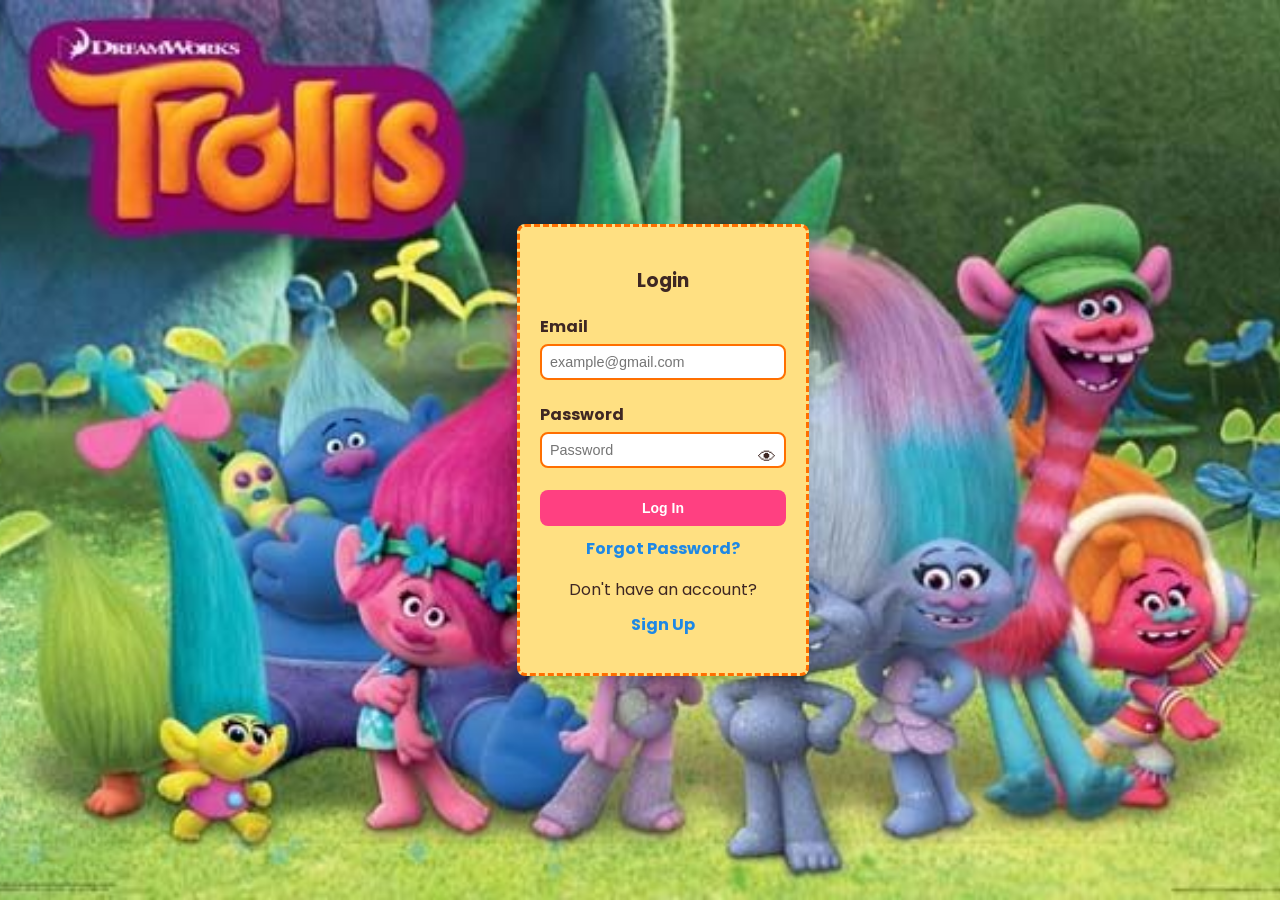
<file: public/index.html>
<!DOCTYPE html>
<html lang="en">
<head>
    <meta charset="UTF-8">
    <meta name="viewport" content="width=device-width, initial-scale=1">
    <link rel="stylesheet" href="css/loginform.css">
    <link href="https://fonts.googleapis.com/css2?family=Poppins:wght@300;500;600&display=swap" rel="stylesheet">
    <title>Login - Troll Mech</title>
    <style>
        .error-message {
            color: red;
            font-size: 0.9em;
            margin-top: 5px;
            margin-bottom: 10px; /* Space between error message and next input or button */
        }
        .password-toggle {
            position: relative;
        }
        .password-toggle-icon {
            position: absolute;
            top: 50%;
            right: 10px;
            transform: translateY(-50%);
            cursor: pointer;
            font-size: 18px;
        }
        .password-strength {
            font-size: 0.9em;
            color: #ff4081;
            margin-top: 5px;
        }
    </style>
</head>
<body>
    <div class="background">
        <div class="shape"></div>
        <div class="shape"></div>
        <form id="loginForm" action="/login" method="post" class="form-container">
            <h3>Login</h3>

            <label for="email">Email</label>
            <input type="email" placeholder="example@gmail.com" id="email" name="email">
            <div id="emailError" class="error-message"></div>

            <label for="password">Password</label>
            <div class="password-toggle">
                <input type="password" placeholder="Password" id="password" name="password">
                <span id="togglePassword" class="password-toggle-icon">👁</span>
            </div>
            <div id="passwordError" class="error-message"></div>

            <div id="passwordStrength" class="password-strength"></div>

            <button type="submit">Log In</button>
            <div id="formError" class="error-message"></div>

            <div class="footer">
                <a href="forgot-password.html">Forgot Password?</a>
                <p>Don't have an account? <a href="signup.html">Sign Up</a></p>
            </div>
        </form>
    </div>

    <script src = "js/login.js"></script>
</body>
</html>
</file>
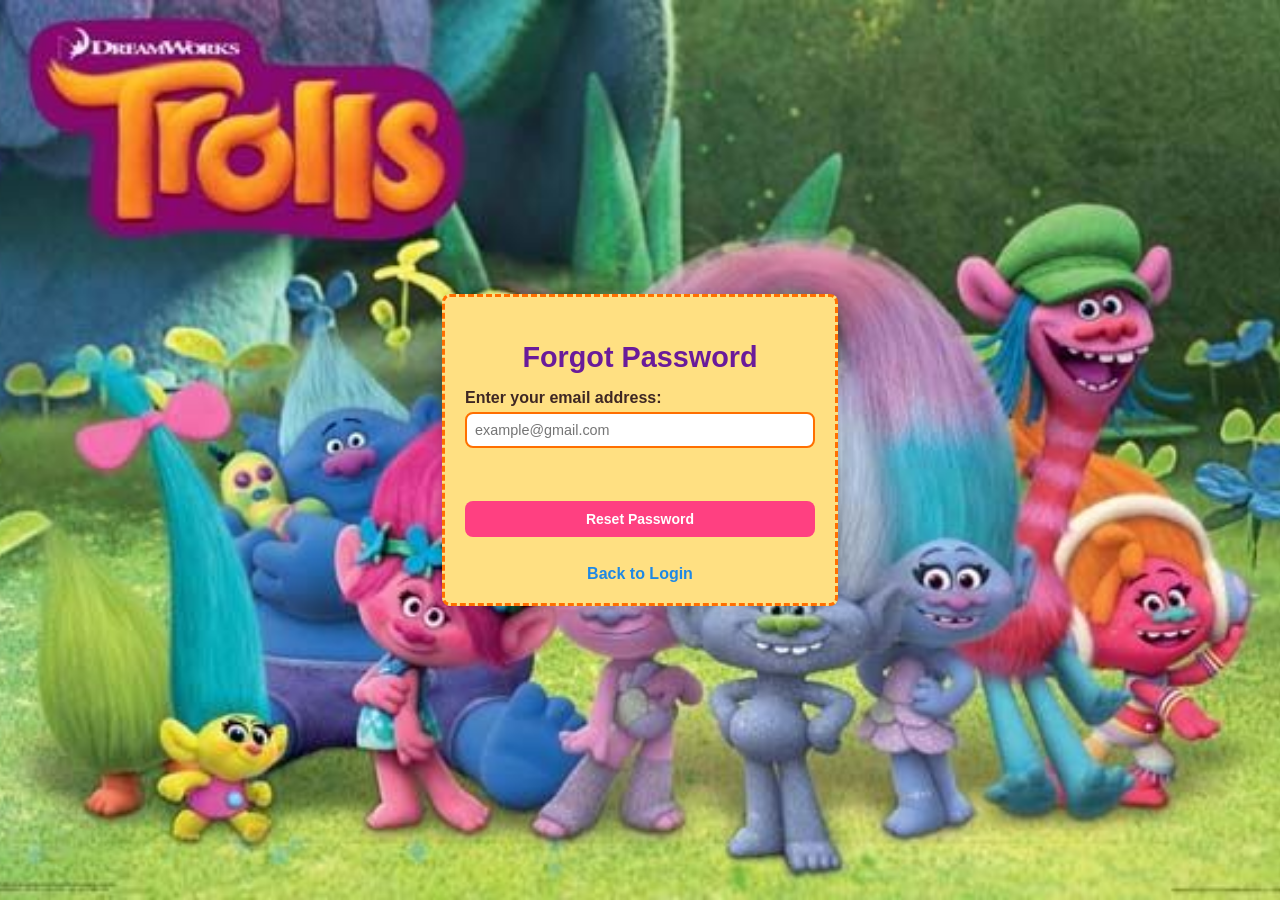
<file: public/forgot-password.html>
<!DOCTYPE html>
<html lang="en">
<head>
    <meta charset="UTF-8">
    <meta name="viewport" content="width=device-width, initial-scale=1">
    <link rel="stylesheet" href="css/loginform.css">
    <title>Forgot Password - Troll Merch</title>
</head>
<body>
    <form action="/forgot-password" method="post" class="form-container">
        <h2>Forgot Password</h2>
        <label for="email">Enter your email address:</label>
        <input type="email" id="email" name="email" placeholder="example@gmail.com">
        <div id="emailError" class="error-message"></div> <!-- Error message container -->

        <br><br>
        <button type="submit">Reset Password</button><br><br>
        <a href="index.html">Back to Login</a>
    </form>

    <script src = "js/forgot-password.js"></script>
</body>
</html>
</file>
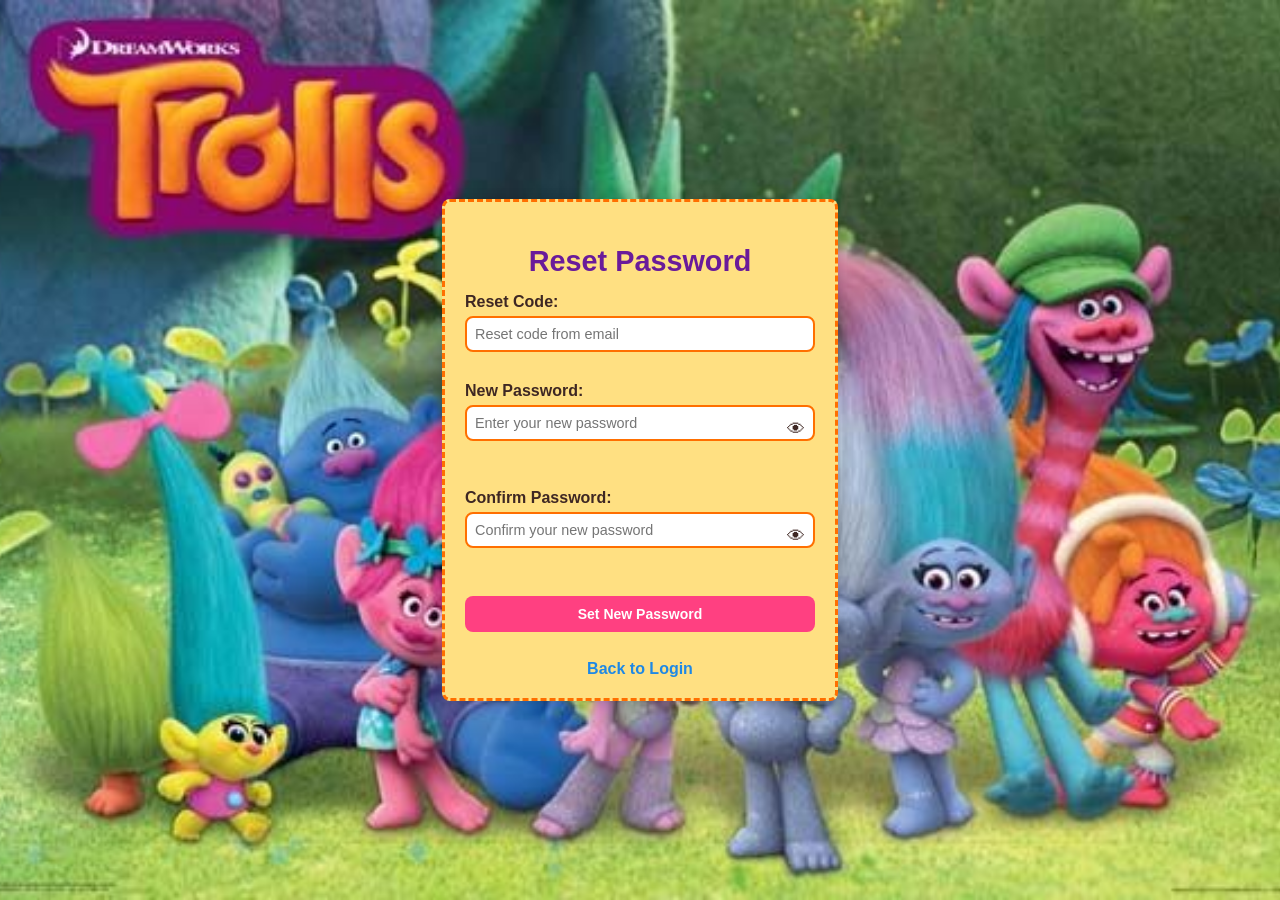
<file: public/reset-password.html>
<!DOCTYPE html>
<html lang="en">
<head>
    <meta charset="UTF-8">
    <meta name="viewport" content="width=device-width, initial-scale=1.0">
    <link rel="stylesheet" href="css/loginform.css">
    <title>Reset Password - Troll Merch</title>
</head>
<body>
    <form action="/reset-password" method="post" class="form-container">
        <h2>Reset Password</h2>

        <!-- Reset Key Field -->
        <label for="resetKey">Reset Code:</label>
        <input type="text" id="resetKey" name="resetKey" placeholder="Reset code from email">
        <span class="error" id="resetKeyError"></span>
        <br><br>

        <!-- New Password Field -->
        <label for="newPassword">New Password:</label>
        <div class="password-toggle">
            <input type="password" id="newPassword" name="newPassword" placeholder="Enter your new password">
            <span id="togglePassword" class="password-toggle-icon">👁</span>
        </div>
        <span class="error" id="newPasswordError"></span>
        <div id="passwordStrength"></div>
        <br><br>

        <!-- Confirm Password Field -->
        <label for="confirmPassword">Confirm Password:</label>
        <div class="password-toggle">
            <input type="password" id="confirmPassword" name="confirmPassword" placeholder="Confirm your new password">
            <span id="toggleConfirmPassword" class="password-toggle-icon">👁</span>
        </div>
        <span class="error" id="confirmPasswordError"></span>
        <br><br>

        <!-- Submit Button -->
        <button type="submit">Set New Password</button><br><br>
        <a href="index.html">Back to Login</a>
    </form>

    <script src="js/reset-password.js"></script>
</body>
</html>
</file>
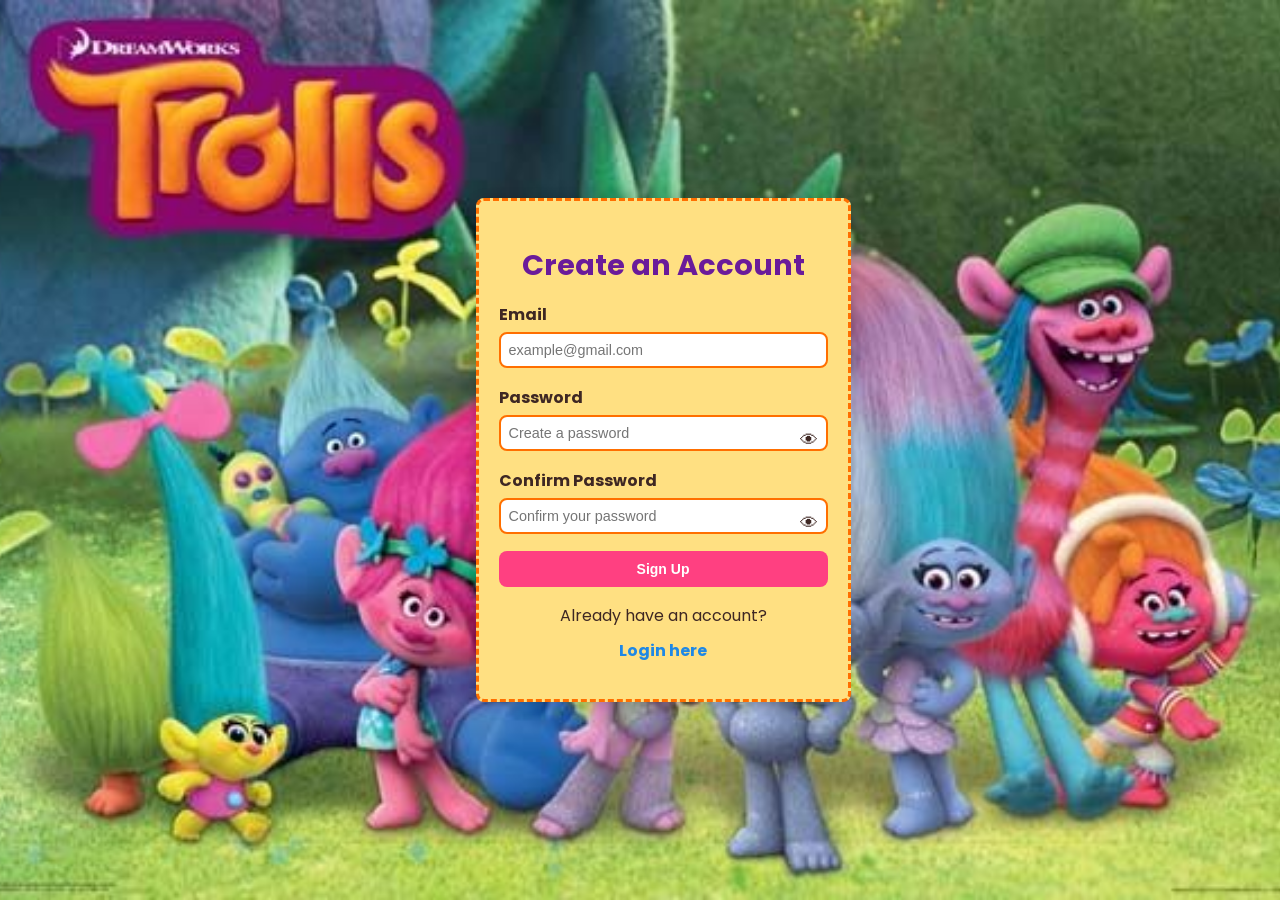
<file: public/signup.html>
<!DOCTYPE html>
<html lang="en">
<head>
    <meta charset="UTF-8">
    <meta name="viewport" content="width=device-width, initial-scale=1">
    <link rel="stylesheet" href="css/loginform.css">
    <link href="https://fonts.googleapis.com/css2?family=Poppins:wght@300;500;600&display=swap" rel="stylesheet">
    <title>Sign Up - Troll Merch</title>
</head>
<body>
    <div class="form-container">
        <form id="signupForm" action="/signup" method="post">
            <h2>Create an Account</h2>
            
            <!-- Email Input -->
            <label for="email">Email</label>
            <input type="email" id="email" name="email" placeholder="example@gmail.com">
            <div id="emailError" class="error-message"></div>

            <!-- Password Input -->
            <label for="password">Password</label>
            <div class="password-toggle">
                <input type="password" id="password" name="password" placeholder="Create a password">
                <span id="togglePassword" class="password-toggle-icon">👁</span>
            </div>
            <div id="passwordError" class="error-message"></div>
            <div id="passwordStrength"></div>

            <!-- Confirm Password Input -->
            <label for="confirmPassword">Confirm Password</label>
            <div class="password-toggle">
                <input type="password" id="confirmPassword" name="confirmPassword" placeholder="Confirm your password">
                <span id="toggleConfirmPassword" class="password-toggle-icon">👁</span>
            </div>
            <div id="confirmPasswordError" class="error-message"></div>

            <!-- Submit Button -->
            <button type="submit">Sign Up</button>

            <!-- Footer Links -->
            <div class="footer">
                <p>Already have an account? <a href="index.html">Login here</a></p>
            </div>
        </form>
    </div>

    <script src = "js/signup.js"></script>
</body>
</html>
</file>
<file: public/css/loginform.css>
/* Base styles for the body */
:root {
    --primary-color: #ff4081;
    --secondary-color: #6a1b9a;
    --highlight-color: #ffe082;
    --error-color: #d32f2f;
    --text-color: #3e2723;
    --background-color: #ffffff;
    --input-border-color: #ff6f00;
    --input-focus-color: #d32f2f;
    --button-hover-color: #c51162;
    --box-shadow: 0 4px 15px rgba(0, 0, 0, 0.2);
    --border-radius: 8px;
  }
  
  body {
    font-family: 'Poppins', sans-serif;
    background-image: url('Trolls.jpg');
    background-size: cover;
    background-position: center;
    color: var(--text-color);
    margin: 0;
    padding: 0;
    display: flex;
    justify-content: center;
    align-items: center;
    height: 100vh;
    position: relative;
    overflow: hidden;
    text-align: center; /* Center all text except labels and placeholders */
  }
  
  body::before {
    content: '';
    position: absolute;
    top: 0;
    left: 0;
    right: 0;
    bottom: 0;
    background-color: rgba(255, 255, 255, 0); /* No blur */
    z-index: 1;
  }
  
  form {
    background-color: var(--highlight-color);
    padding: 20px; /* Reduced padding */
    border-radius: var(--border-radius); /* Slightly smaller border radius */
    box-shadow: var(--box-shadow); /* Slightly less shadow */
    width: 100%;
    max-width: 350px; /* Smaller width */
    border: 3px dashed var(--input-border-color);
    position: relative;
    z-index: 2;
    animation: fadeIn 0.5s ease-in-out;
  }
  
  h2 {
    margin-bottom: 15px; /* Reduced margin */
    color: var(--secondary-color);
    font-size: 1.8em; /* Smaller font size */
    animation: slideInUp 0.5s ease-in-out;
  }
  
  label {
    font-weight: bold;
    margin-bottom: 5px;
    display: block;
    font-size: 1em; /* Slightly smaller font size */
    text-align: left; /* Align labels to the left */
  }
  
  input {
    width: calc(100% - 20px);
    padding: 8px; /* Reduced padding */
    margin-bottom: 12px; /* Reduced margin */
    border: 2px solid var(--input-border-color);
    border-radius: var(--border-radius);
    transition: border-color 0.3s, background-color 0.3s;
    font-size: 0.9em; /* Smaller font size */
    animation: fadeIn 0.5s ease-in-out;
    text-align: left; /* Align input text to the left */
  }
  
  input::placeholder {
    text-align: left; /* Align placeholder text to the left */
  }
  
  input:focus {
    border-color: var(--input-focus-color);
    background-color: #ffe0b2;
    outline: none;
  }
  
  button {
    padding: 10px; /* Reduced padding */
    background-color: var(--primary-color);
    color: white;
    border: none;
    border-radius: var(--border-radius);
    cursor: pointer;
    font-size: 14px; /* Smaller font size */
    transition: background-color 0.3s, transform 0.2s;
    font-weight: bold;
    width: 100%;
    justify-content: center;
    align-items: center;
    animation: fadeIn 0.7s ease-in-out;
  }
  
  button:hover {
    background-color: var(--button-hover-color);
    transform: translateY(-2px);
  }
  
  button:active {
    transform: translateY(0);
  }
  
  a {
    display: block;
    margin-top: 10px; /* Reduced margin */
    color: #1e88e5;
    text-align: center;
    text-decoration: none;
    font-weight: bold;
    animation: fadeIn 1s ease-in-out;
  }
  
  a:hover {
    text-decoration: underline;
  }
  
  .error {
    color: var(--error-color);
    font-size: 0.9em;
    margin-top: -8px; /* Reduced margin */
    margin-bottom: 8px; /* Reduced margin */
    animation: fadeIn 1s ease-in-out;
  }
  
  .error-message {
    color: var(--error-color);
    font-size: 0.9em;
    margin-top: 5px;
    animation: fadeIn 0.5s ease-in-out;
    text-align: center; /* Keep error messages centered */
  }
  
  .password-toggle {
    position: relative;
  }
  
  .password-toggle-icon {
    position: absolute;
    top: 50%;
    right: 10px;
    transform: translateY(-50%);
    cursor: pointer;
    font-size: 18px; /* Smaller icon size */
  }
  
  /* Animations */
  @keyframes fadeIn {
    0% {
      opacity: 0;
    }
    100% {
      opacity: 1;
    }
  }
  
  @keyframes slideInUp {
    0% {
      transform: translateY(-50px);
      opacity: 0;
    }
    100% {
      transform: translateY(0);
      opacity: 1;
    }
  }
  
  @media (max-width: 600px) {
    body {
      padding: 10px;
    }
  
    form {
      padding: 20px;
      max-width: 90%; /* Full width on small screens */
    }
  
    h2 {
      font-size: 1.5em;
    }
  
    label {
      font-size: 0.9em; /* Slightly smaller label font size */
    }
  
    input {
      font-size: 0.85em; /* Smaller input font size */
    }
  
    button {
      font-size: 14px; /* Smaller button font size */
      padding: 10px;
    }
  
    .footer a {
      font-size: 0.85em;
    }
  }
</file>
